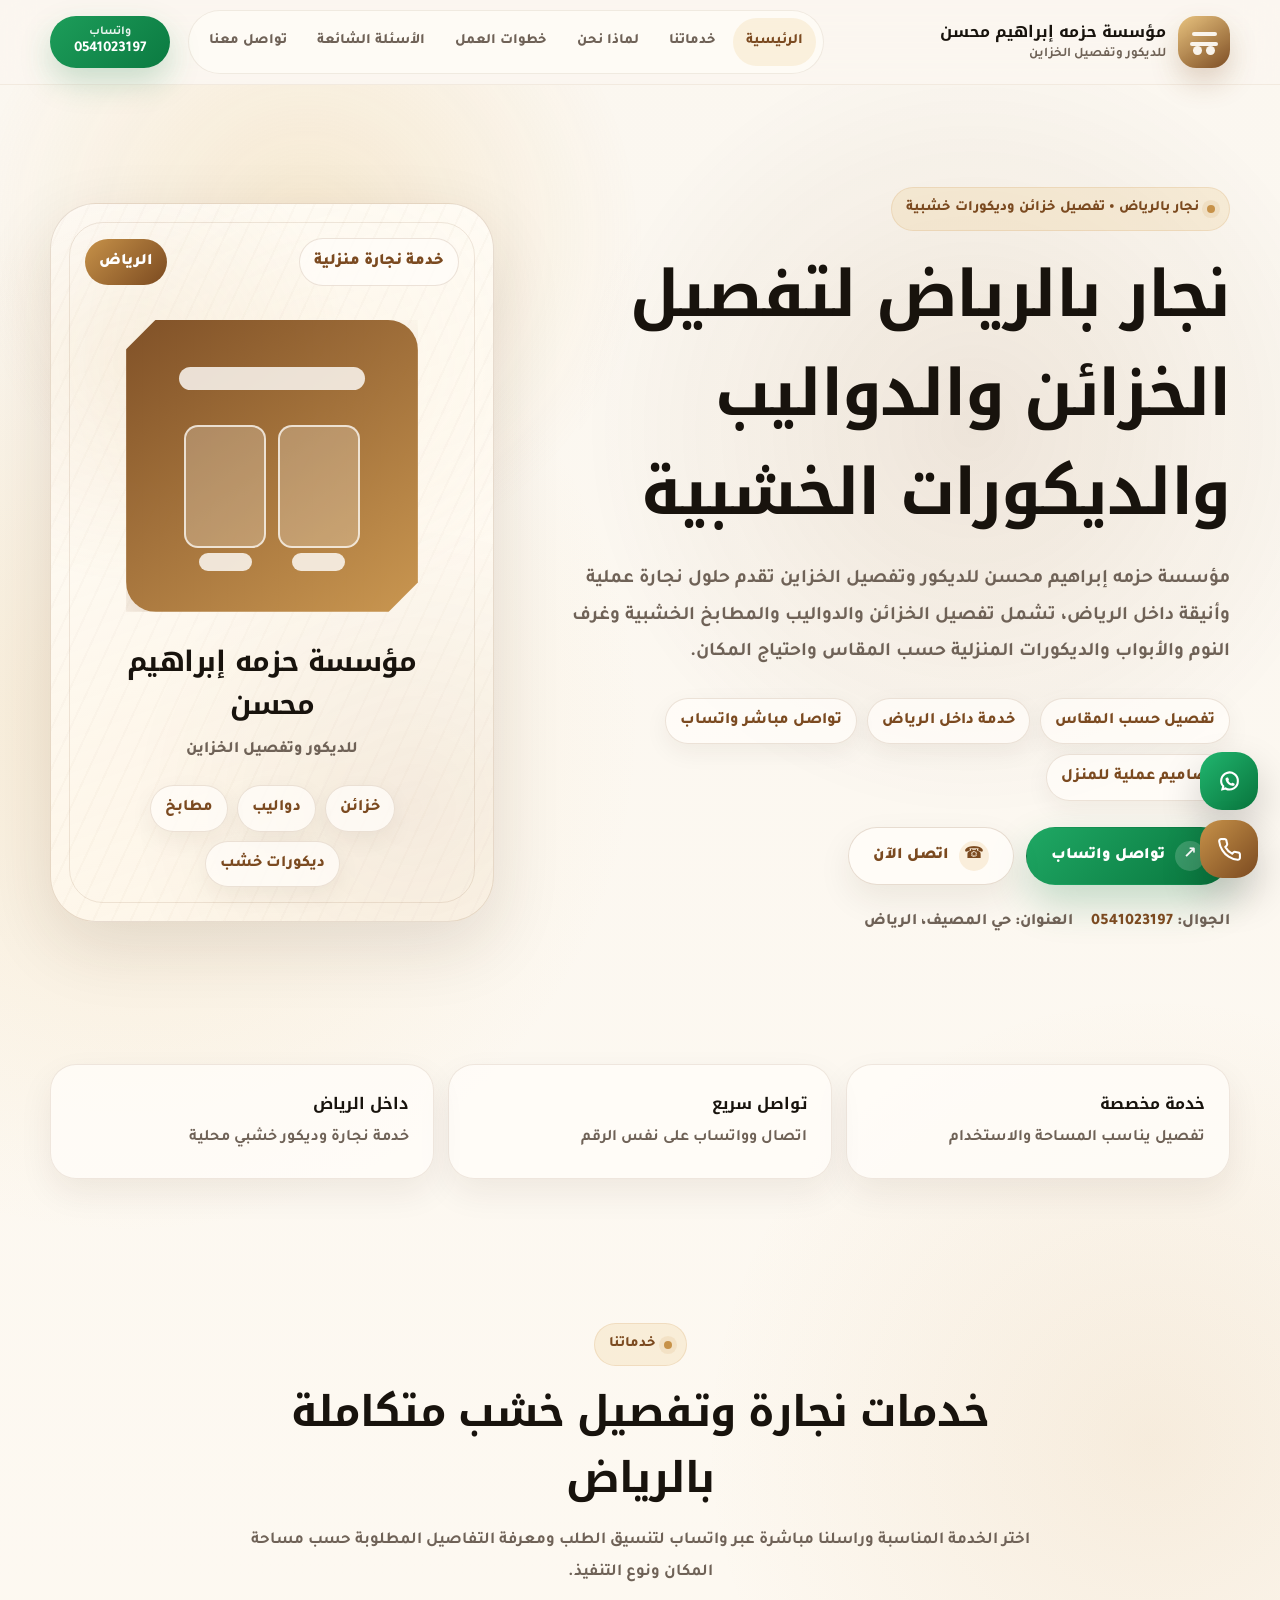
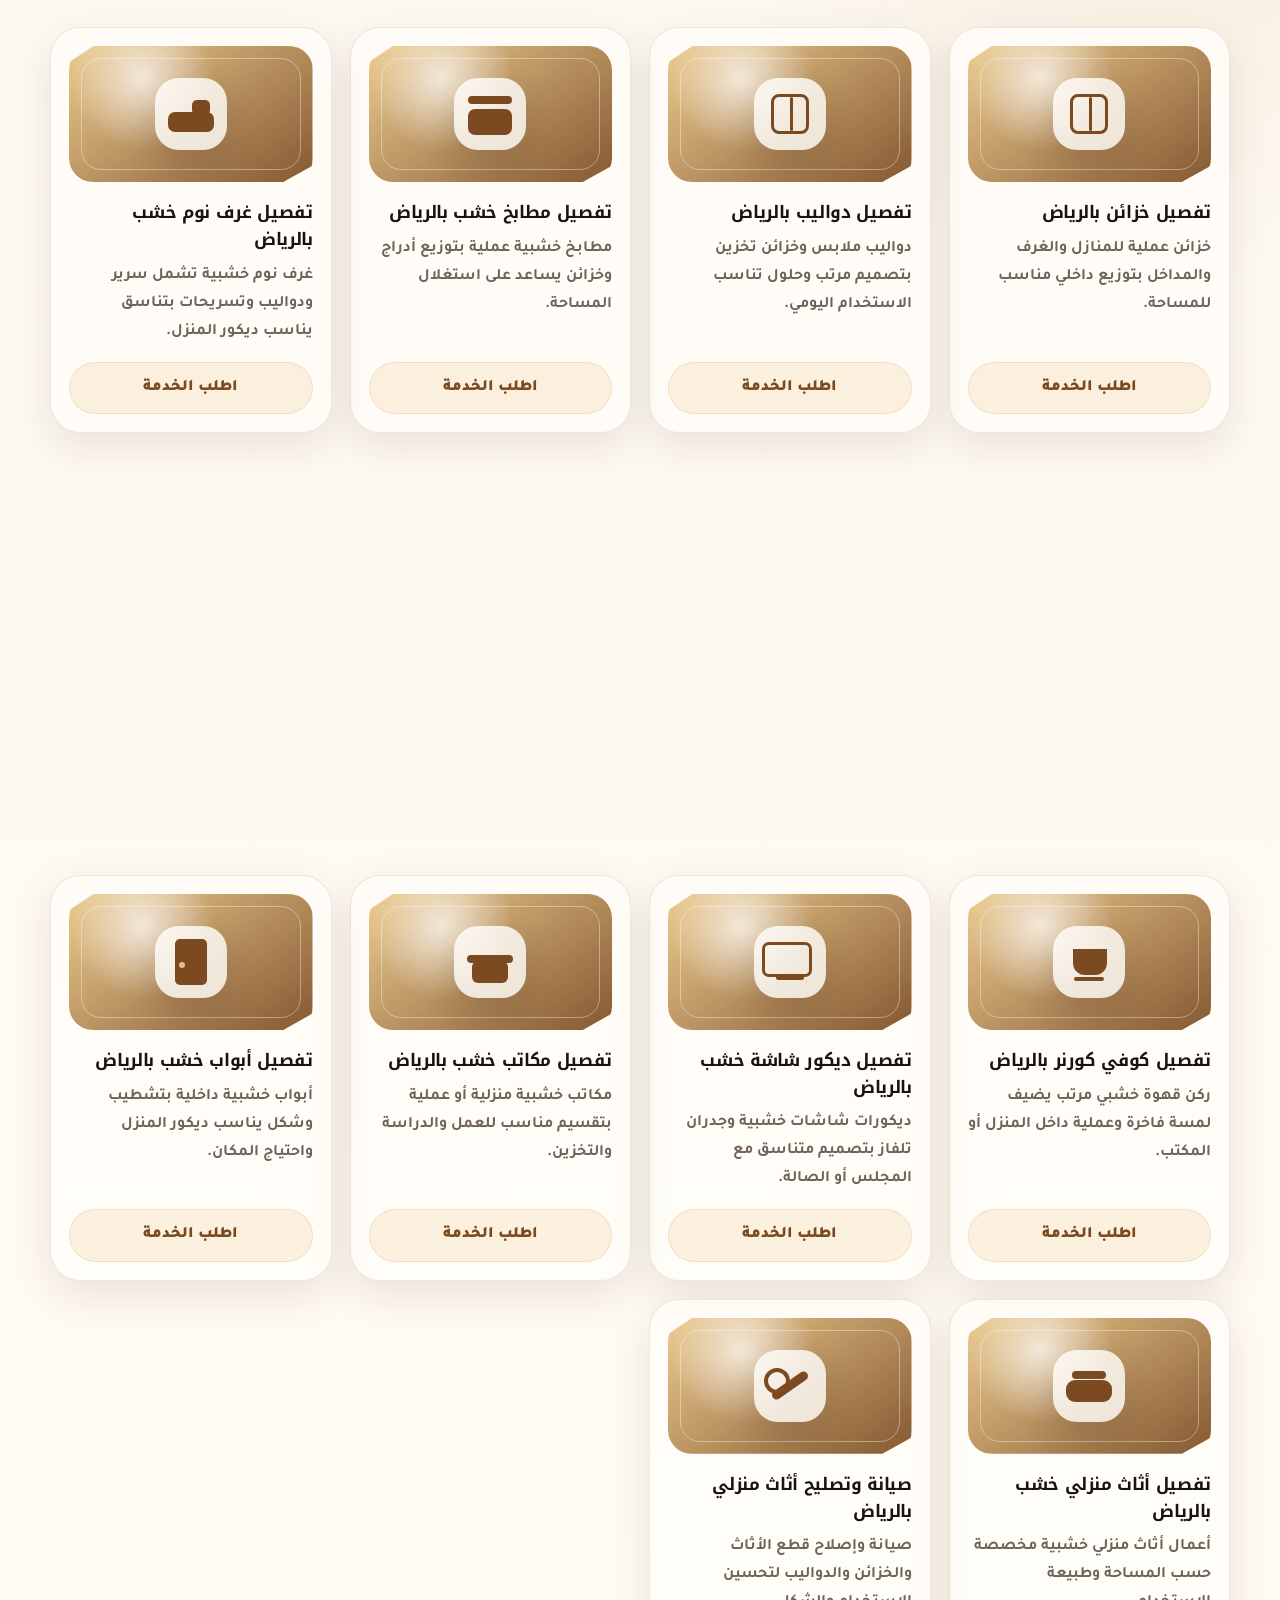
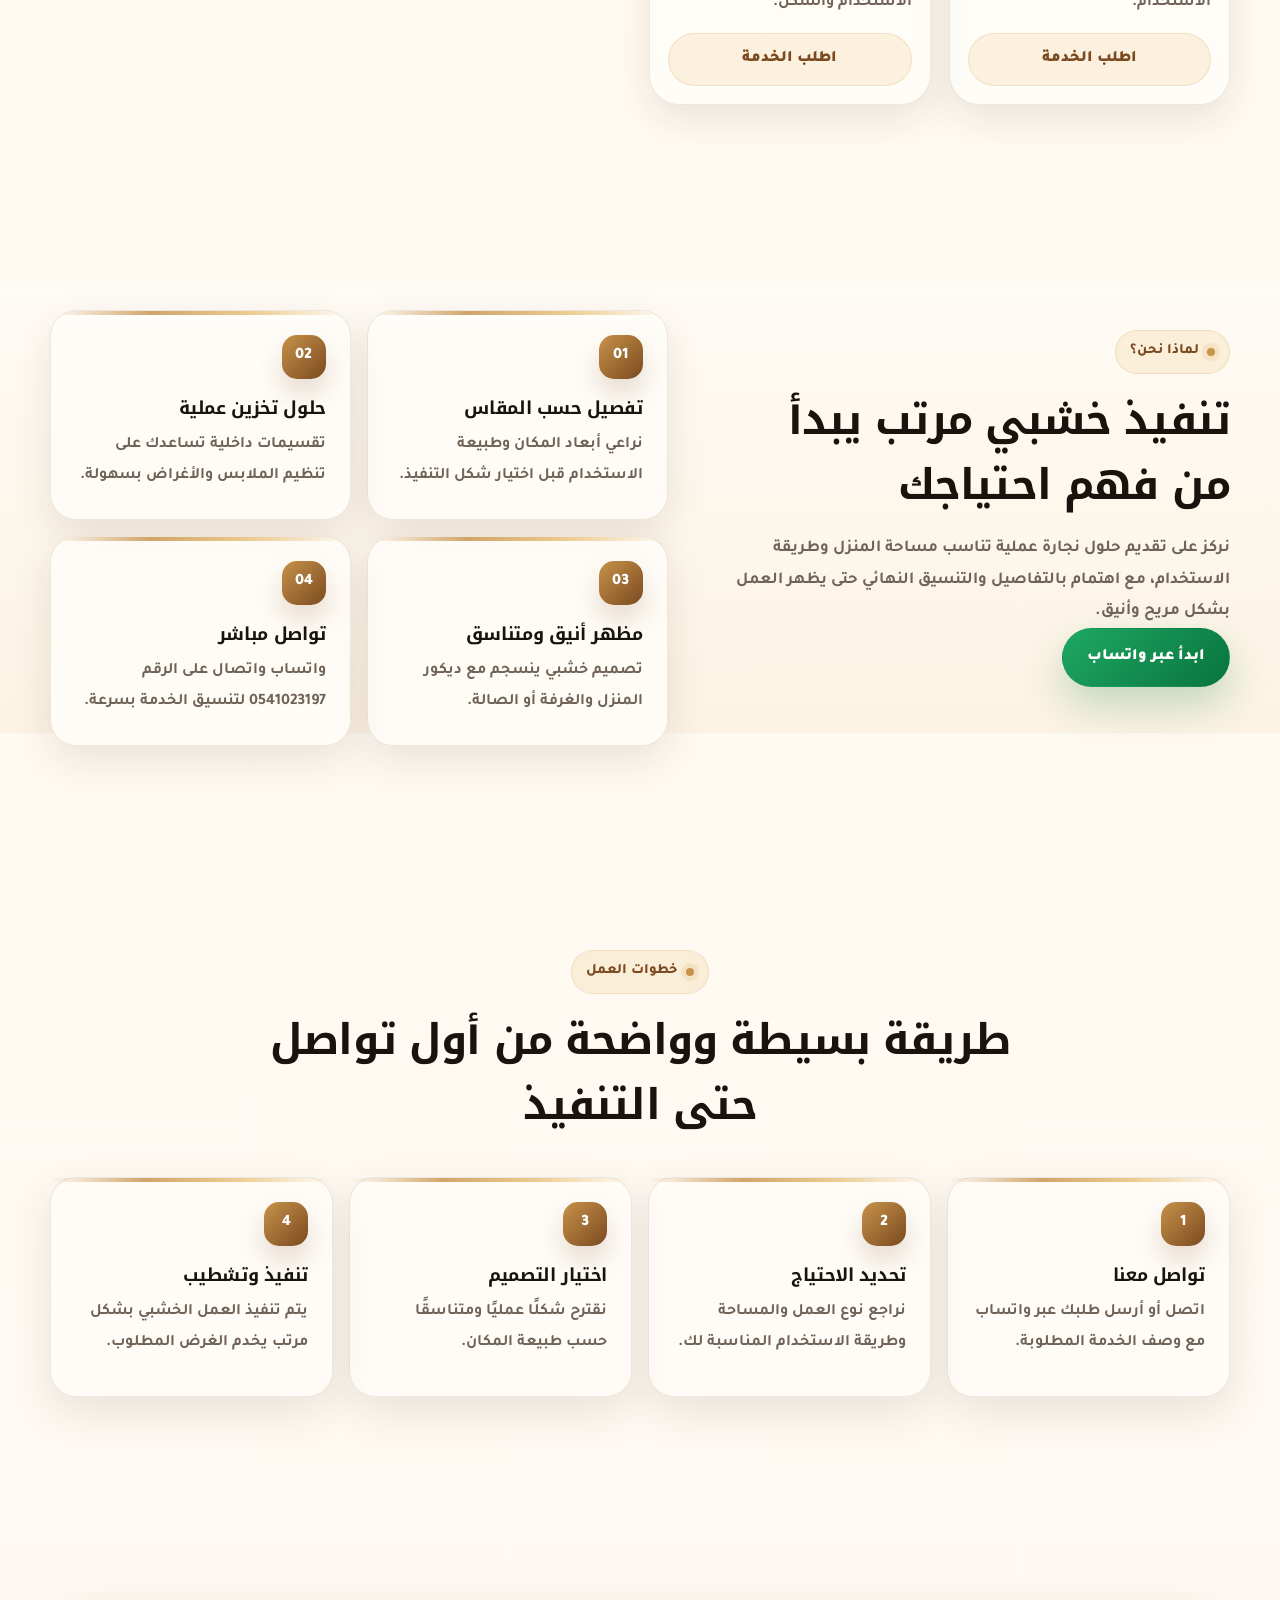
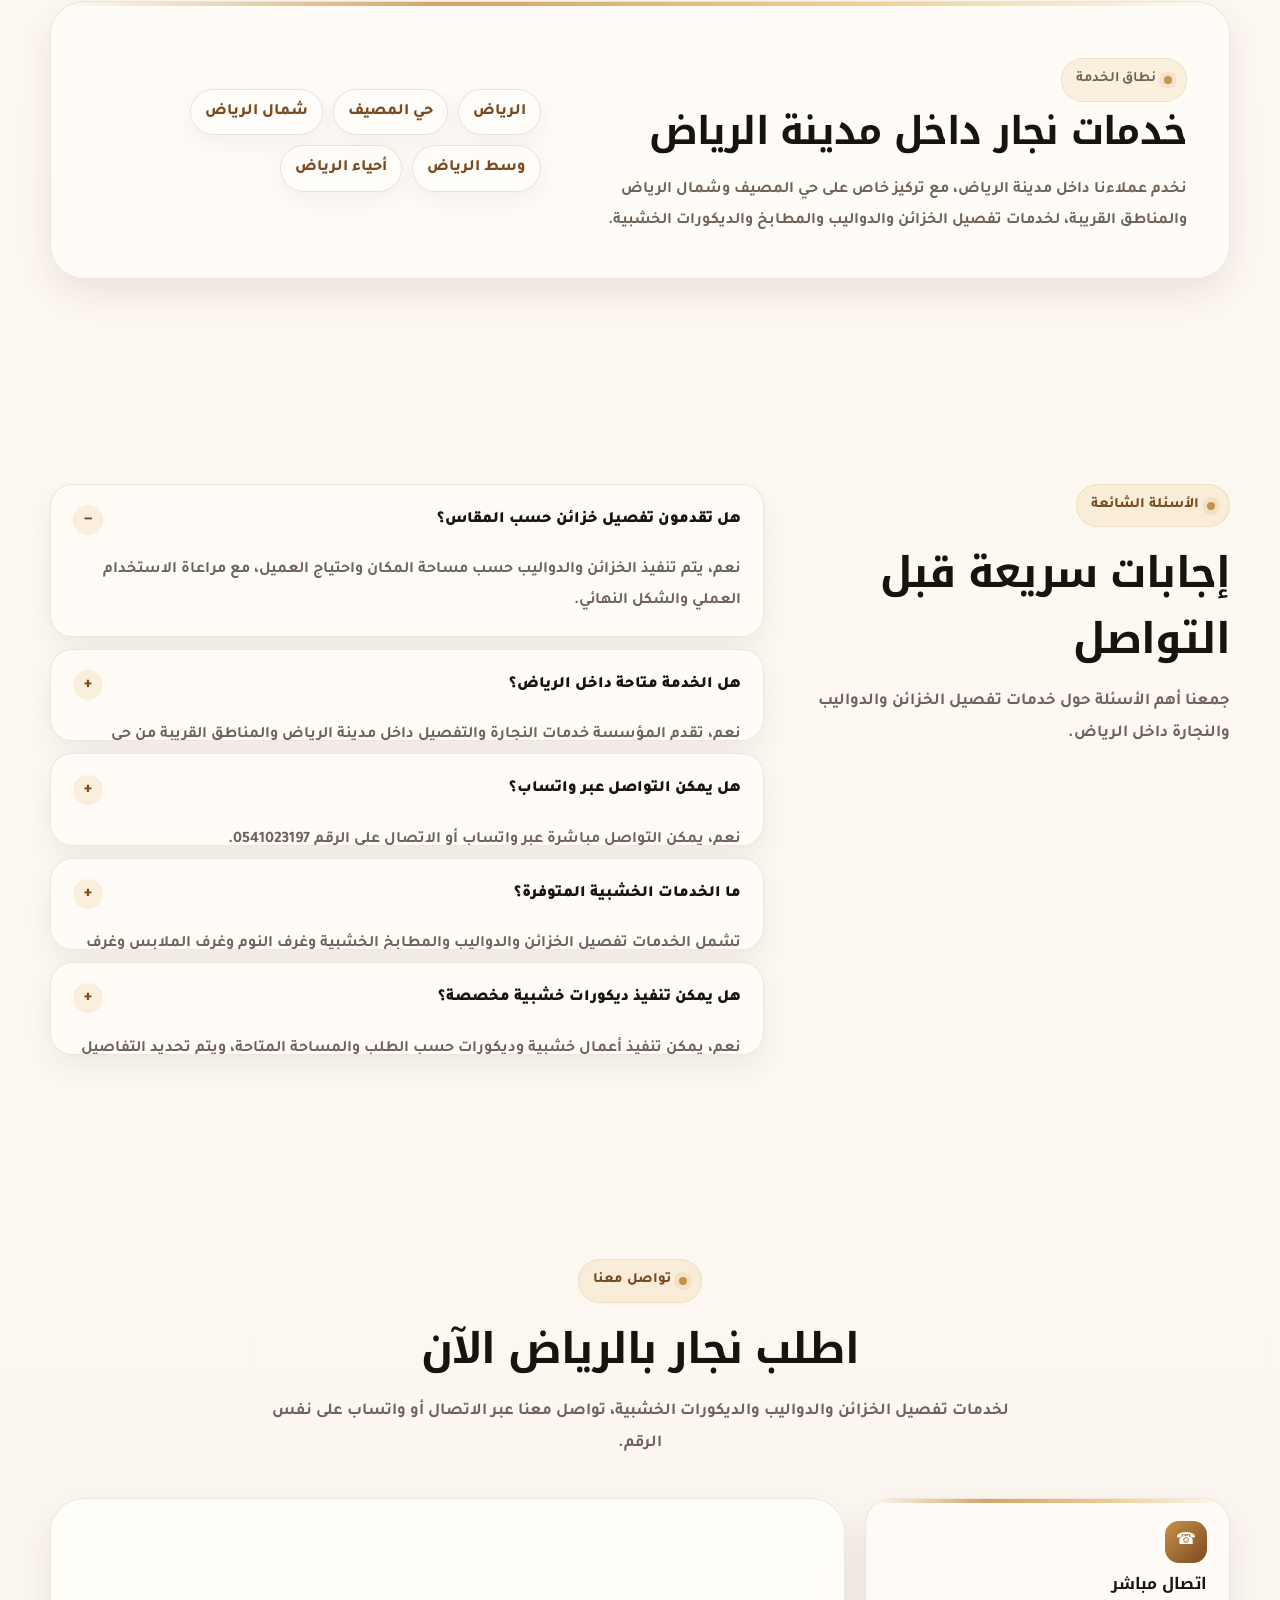
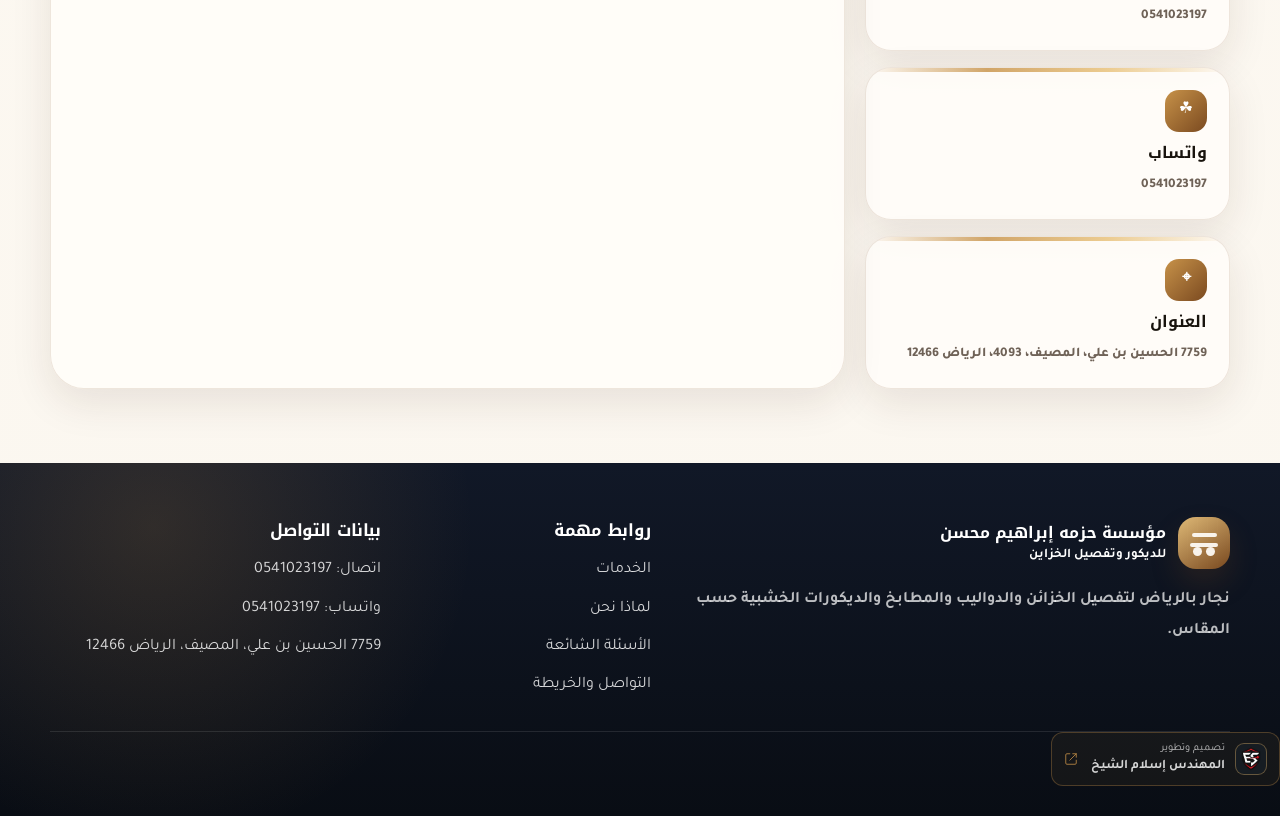
<file: index.html>
<!doctype html>
<html lang="ar" dir="rtl">
<head>
  <meta charset="utf-8" />
  <meta name="viewport" content="width=device-width, initial-scale=1, viewport-fit=cover" />
  <title>نجار بالرياض | مؤسسة حزمه إبراهيم محسن لتفصيل الخزائن والديكورات الخشبية</title>
  <meta name="description" content="مؤسسة حزمه إبراهيم محسن للديكور وتفصيل الخزاين تقدم خدمات نجار بالرياض لتفصيل خزائن، دواليب، مطابخ خشب، غرف نوم، أبواب وديكورات خشبية. تواصل واتساب 0541023197." />
  <meta name="robots" content="index, follow, max-image-preview:large" />
  <meta name="theme-color" content="#c79249" />
  <link rel="canonical" href="https://eslamelshikh-dev.github.io/hazmah-wood-decor/" />
  <link rel="preconnect" href="https://fonts.googleapis.com" />
  <link rel="preconnect" href="https://fonts.gstatic.com" crossorigin />
  <link href="https://fonts.googleapis.com/css2?family=Noto+Kufi+Arabic:wght@500;600;700;800&family=Tajawal:wght@400;500;700;800&display=swap" rel="stylesheet" />
  <link rel="stylesheet" href="assets/css/style.css" />
  <link rel="icon" href="data:image/svg+xml,%3Csvg xmlns='http://www.w3.org/2000/svg' viewBox='0 0 96 96'%3E%3Crect width='96' height='96' rx='24' fill='%2318130d'/%3E%3Cpath d='M24 30h48v42H24z' fill='%23c79249'/%3E%3Cpath d='M31 38h34v7H31zm0 14h34v7H31z' fill='%23fbf7f0'/%3E%3Ccircle cx='41' cy='66' r='3' fill='%23fbf7f0'/%3E%3Ccircle cx='55' cy='66' r='3' fill='%23fbf7f0'/%3E%3C/svg%3E" />

  <meta property="og:type" content="website" />
  <meta property="og:locale" content="ar_SA" />
  <meta property="og:title" content="نجار بالرياض | مؤسسة حزمه إبراهيم محسن" />
  <meta property="og:description" content="تفصيل خزائن ودواليب ومطابخ خشب وديكورات خشبية داخل الرياض. تواصل واتساب أو اتصال على 0541023197." />
  <meta property="og:url" content="https://eslamelshikh-dev.github.io/hazmah-wood-decor/" />
  <meta name="twitter:card" content="summary" />
  <meta name="twitter:title" content="نجار بالرياض | مؤسسة حزمه إبراهيم محسن" />
  <meta name="twitter:description" content="خدمات تفصيل خزائن ودواليب وديكورات خشبية بالرياض. اتصل الآن 0541023197." />

  <script type="application/ld+json">{"@context":"https://schema.org","@graph":[{"@type":"WebSite","@id":"https://eslamelshikh-dev.github.io/hazmah-wood-decor/#website","url":"https://eslamelshikh-dev.github.io/hazmah-wood-decor/","name":"مؤسسة حزمه إبراهيم محسن للديكور وتفصيل الخزاين","inLanguage":"ar-SA","creator":{"@id":"https://www.eslam-elshikh.com/#person"},"creditText":"تصميم وبرمجة وتطوير الموقع: المهندس إسلام الشيخ — https://www.eslam-elshikh.com/"},{"@type":["LocalBusiness","HomeAndConstructionBusiness"],"@id":"https://eslamelshikh-dev.github.io/hazmah-wood-decor/#business","name":"مؤسسة حزمه إبراهيم محسن للديكور وتفصيل الخزاين","description":"نجار بالرياض متخصص في تفصيل الخزائن والدواليب والمطابخ الخشبية والديكورات المنزلية.","url":"https://eslamelshikh-dev.github.io/hazmah-wood-decor/","telephone":"+966541023197","priceRange":"حسب الخدمة","address":{"@type":"PostalAddress","streetAddress":"7759 الحسين بن علي، المصيف، 4093","addressLocality":"الرياض","postalCode":"12466","addressCountry":"SA"},"geo":{"@type":"GeoCoordinates","latitude":24.7692056,"longitude":46.6891101},"areaServed":[{"@type":"City","name":"الرياض"},{"@type":"Place","name":"حي المصيف"},{"@type":"Place","name":"شمال الرياض"}],"contactPoint":{"@type":"ContactPoint","telephone":"+966541023197","contactType":"customer service","areaServed":"SA","availableLanguage":["Arabic"]}},{"@type":"WebPage","@id":"https://eslamelshikh-dev.github.io/hazmah-wood-decor/#webpage","url":"https://eslamelshikh-dev.github.io/hazmah-wood-decor/","name":"نجار بالرياض لتفصيل الخزائن والدواليب والديكورات الخشبية","isPartOf":{"@id":"https://eslamelshikh-dev.github.io/hazmah-wood-decor/#website"},"about":{"@id":"https://eslamelshikh-dev.github.io/hazmah-wood-decor/#business"},"inLanguage":"ar-SA"},{"@type":"FAQPage","@id":"https://eslamelshikh-dev.github.io/hazmah-wood-decor/#faq","mainEntity":[{"@type":"Question","name":"هل تقدمون تفصيل خزائن حسب المقاس؟","acceptedAnswer":{"@type":"Answer","text":"نعم، يتم تنفيذ الخزائن والدواليب حسب مساحة المكان واحتياج العميل داخل الرياض."}},{"@type":"Question","name":"هل الخدمة متاحة داخل الرياض؟","acceptedAnswer":{"@type":"Answer","text":"نعم، تقدم المؤسسة خدمات النجارة والتفصيل داخل مدينة الرياض والمناطق القريبة من حي المصيف."}},{"@type":"Question","name":"كيف يمكن التواصل معكم؟","acceptedAnswer":{"@type":"Answer","text":"يمكن التواصل مباشرة عبر الاتصال أو واتساب على الرقم 0541023197."}},{"@type":"Question","name":"ما الخدمات الخشبية المتوفرة؟","acceptedAnswer":{"@type":"Answer","text":"تشمل الخدمات تفصيل الخزائن والدواليب والمطابخ الخشبية وغرف النوم وغرف الملابس وغرف الأطفال وغرف العبايات والتسريحات والكوفي كورنر وديكور الشاشات والمكاتب والأبواب والأثاث المنزلي والصيانة."}}]}]}</script>
<meta name="creator" content="المهندس إسلام الشيخ"><style id="eslam-developer-credit-style">:root{--es-credit-accent:#c79249}
/* Unified developer signature: Eslam Elshikh. Keep client branding and rights intact. */
.eslam-credit.eslam-credit{display:inline-flex;align-items:center;justify-content:flex-start;gap:10px;position:relative;isolation:isolate;flex:0 1 auto;max-width:100%;min-height:52px;width:max-content;padding:8px 12px;border:1px solid color-mix(in srgb,var(--es-credit-accent) 36%,transparent);border-radius:14px;background:color-mix(in srgb,var(--es-credit-accent) 7%,transparent);color:inherit;font:inherit;line-height:1.6;text-align:start;text-decoration:none;box-shadow:inset 0 1px 0 #ffffff0c;transition:border-color .2s ease,background-color .2s ease,transform .2s ease;white-space:normal;vertical-align:middle;box-sizing:border-box}
.eslam-credit.eslam-credit::before,.eslam-credit.eslam-credit::after{content:none;display:none}
.eslam-credit.eslam-credit:hover{color:inherit;border-color:var(--es-credit-accent);background:color-mix(in srgb,var(--es-credit-accent) 13%,transparent);transform:translateY(-2px);text-decoration:none}
.eslam-credit.eslam-credit:focus-visible{outline:2px solid var(--es-credit-accent);outline-offset:4px}
.eslam-credit .eslam-credit__mark{display:grid;place-items:center;flex:0 0 34px;width:34px;height:36px;border:1px solid color-mix(in srgb,var(--es-credit-accent) 35%,transparent);border-radius:10px;background:color-mix(in srgb,var(--es-credit-accent) 22%,#11151b);overflow:hidden}
.eslam-credit .eslam-credit__mark img{display:block;position:static;width:30px;height:30px;max-width:none;object-fit:contain;border:0;border-radius:0;filter:grayscale(1);mix-blend-mode:screen;opacity:1;transform:none}
.eslam-credit .eslam-credit__copy{display:block;min-width:0;text-align:start}
.eslam-credit .eslam-credit__role{display:block;font-size:10px;font-weight:400;line-height:1.5;letter-spacing:0;opacity:.78}
.eslam-credit .eslam-credit__name{display:block;margin:2px 0 0;font-size:12px;font-weight:600;line-height:1.7;letter-spacing:0;color:inherit;overflow-wrap:anywhere}
.eslam-credit .eslam-credit__arrow{display:block;position:static;flex:0 0 14px;width:14px;height:14px;margin-inline-start:3px;fill:none;stroke:var(--es-credit-accent);stroke-width:1.5;stroke-linecap:round;stroke-linejoin:round}
.eslam-credit-slot{display:flex;align-items:center;justify-content:flex-end;flex-wrap:wrap;gap:12px;width:100%;max-width:1200px;margin:0 auto;padding:16px 20px;box-sizing:border-box}
@media(max-width:480px){.eslam-credit.eslam-credit{gap:8px;padding:8px 10px;min-height:50px}.eslam-credit .eslam-credit__name{font-size:11px}.eslam-credit .eslam-credit__role{font-size:9px}.eslam-credit-slot{justify-content:center;padding:16px}}
@media(prefers-reduced-motion:reduce){.eslam-credit.eslam-credit{transition:none}.eslam-credit.eslam-credit:hover{transform:none}}
/* Eslam responsive signature v2 — isolated sizing and typography. */
[data-eslam-signature=v1].eslam-credit.eslam-credit{all:unset;box-sizing:border-box;display:inline-flex;position:relative;isolation:isolate;inset:auto;align-items:center;justify-content:flex-start;flex:0 1 auto;gap:10px;inline-size:max-content;min-inline-size:0;max-inline-size:100%;min-block-size:50px;margin:0;padding:8px 12px;border:1px solid color-mix(in srgb,var(--es-credit-accent,#aa987c) 32%,transparent);border-radius:12px;background:color-mix(in srgb,var(--es-credit-accent,#aa987c) 6%,transparent);color:inherit;font-family:inherit;font-size:13px;font-style:normal;font-weight:400;line-height:1.5;text-align:start;text-decoration:none;text-transform:none;letter-spacing:normal;white-space:normal;vertical-align:middle;opacity:1;transform:none;box-shadow:none;cursor:pointer;transition:background-color .18s ease,border-color .18s ease}
[data-eslam-signature=v1].eslam-credit.eslam-credit::before,[data-eslam-signature=v1].eslam-credit.eslam-credit::after{content:none;display:none}
[data-eslam-signature=v1].eslam-credit.eslam-credit:hover{color:inherit;text-decoration:none;transform:none;background:color-mix(in srgb,var(--es-credit-accent,#aa987c) 11%,transparent);border-color:color-mix(in srgb,var(--es-credit-accent,#aa987c) 65%,transparent)}
[data-eslam-signature=v1].eslam-credit.eslam-credit:focus-visible{outline:2px solid currentColor;outline-offset:4px}
[data-eslam-signature=v1].eslam-credit .eslam-credit__mark{all:unset;box-sizing:border-box;display:grid;place-items:center;flex:0 0 32px;inline-size:32px;block-size:32px;margin:0;padding:0;border:1px solid color-mix(in srgb,var(--es-credit-accent,#aa987c) 38%,#ffffff18);border-radius:9px;background:#161c22;overflow:hidden;opacity:1;transform:none}
[data-eslam-signature=v1].eslam-credit .eslam-credit__mark>img{display:block;position:static;flex:none;inline-size:28px!important;block-size:28px!important;width:28px!important;height:28px!important;min-inline-size:0;max-inline-size:none;max-block-size:none;aspect-ratio:1;object-fit:contain;margin:0;padding:0;border:0;border-radius:0;background:transparent;filter:none;mix-blend-mode:normal;opacity:1;transform:none;box-shadow:none}
[data-eslam-signature=v1].eslam-credit .eslam-credit__monogram{display:block;position:static;inline-size:28px;block-size:28px;width:28px;height:28px;margin:0;padding:0;border:0;border-radius:0;background-size:contain;background-position:center;background-repeat:no-repeat;filter:none;mix-blend-mode:normal;opacity:1;transform:none}
[data-eslam-signature=v1].eslam-credit .eslam-credit__copy{all:unset;box-sizing:border-box;display:block;flex:1 1 auto;min-inline-size:0;max-inline-size:100%;color:inherit;font:inherit;text-align:start;white-space:normal;opacity:1}
[data-eslam-signature=v1].eslam-credit .eslam-credit__role{all:unset;display:block;color:inherit;font-family:inherit;font-size:10.5px;font-weight:400;line-height:1.45;letter-spacing:normal;white-space:normal;opacity:.9}
[data-eslam-signature=v1].eslam-credit .eslam-credit__name{all:unset;display:block;max-inline-size:100%;margin-block-start:1px;color:inherit;font-family:inherit;font-size:13px;font-weight:650;line-height:1.55;letter-spacing:normal;white-space:normal;overflow-wrap:normal;word-break:normal;opacity:1}
[data-eslam-signature=v1].eslam-credit .eslam-credit__arrow{all:unset;box-sizing:border-box;display:block;position:static;flex:0 0 14px;inline-size:14px!important;block-size:14px!important;width:14px!important;height:14px!important;margin:0;margin-inline-start:3px;padding:0;border:0;border-radius:0;background:none;color:var(--es-credit-accent,currentColor);fill:none;stroke:currentColor;stroke-width:1.5;stroke-linecap:round;stroke-linejoin:round;overflow:visible;opacity:.9;transform:none}
[data-eslam-signature=v1].eslam-credit .eslam-credit__arrow path{fill:none;stroke:currentColor;stroke-width:1.5;stroke-linecap:round;stroke-linejoin:round;transform:none}
.eslam-credit-slot{box-sizing:border-box;display:flex;align-items:center;justify-content:flex-end;flex-wrap:wrap;gap:12px;inline-size:100%;max-inline-size:1200px;margin-inline:auto;padding:16px 20px}
footer :is(.footer-bottom,.footerBottom,.footer-bottom__inner,.footer-bottom-inner,.footer__bottom):has([data-eslam-signature=v1]){align-items:center;flex-wrap:wrap;column-gap:20px;row-gap:14px;font-size:12px;line-height:1.8}
@media(max-width:1023px){.eslam-credit-slot{justify-content:center;padding:14px 16px}footer :is(.footer-bottom,.footerBottom,.footer-bottom__inner,.footer-bottom-inner,.footer__bottom):has([data-eslam-signature=v1]){flex-direction:column!important;align-items:center!important;justify-content:center;text-align:center;gap:14px}}
@media(max-width:1023px){footer :is(.footer-bottom,.footerBottom,.footer-bottom__inner,.footer-bottom-inner,.footer__bottom):has([data-eslam-signature=v1])>.footer-legal{flex:none;max-width:100%;justify-content:center;text-align:center}footer :is(.footer-bottom,.footerBottom,.footer-bottom__inner,.footer-bottom-inner,.footer__bottom):has([data-eslam-signature=v1])>[data-eslam-signature=v1]{order:-1}footer:has([data-eslam-signature=v1]){padding-block-end:max(136px,env(safe-area-inset-bottom))}}
@media(max-width:480px){[data-eslam-signature=v1].eslam-credit.eslam-credit{gap:8px;min-block-size:48px;padding:8px 10px;border-radius:11px}[data-eslam-signature=v1].eslam-credit .eslam-credit__name{font-size:12.5px}[data-eslam-signature=v1].eslam-credit .eslam-credit__mark{flex-basis:30px;inline-size:30px;block-size:30px}[data-eslam-signature=v1].eslam-credit .eslam-credit__mark>img,[data-eslam-signature=v1].eslam-credit .eslam-credit__monogram{inline-size:26px!important;block-size:26px!important;width:26px!important;height:26px!important}[data-eslam-signature=v1].eslam-credit .eslam-credit__arrow{flex-basis:12px;inline-size:12px!important;block-size:12px!important;width:12px!important;height:12px!important;margin-inline-start:2px}}
@media(prefers-reduced-motion:reduce){[data-eslam-signature=v1].eslam-credit.eslam-credit{transition:none}}
@media(max-width:1023px){footer :is(div,p):has(>[data-eslam-signature=v1]){display:flex!important;flex-direction:column!important;align-items:center!important;justify-content:center;gap:14px;text-align:center}footer :is(div,p):has(>[data-eslam-signature=v1])>[data-eslam-signature=v1]{order:-1;align-self:center}}
/* End Eslam responsive signature v2. */
</style><script id="eslam-developer-credit-schema" type="application/ld+json">{"@context":"https://schema.org","@graph":[{"@type":"Person","@id":"https://www.eslam-elshikh.com/#person","name":"إسلام الشيخ","alternateName":["المهندس إسلام الشيخ","Eslam Elshikh"],"url":"https://www.eslam-elshikh.com/","sameAs":["https://github.com/EslamElshikh-dev"]},{"@type":"WebSite","@id":"https://eslamelshikh-dev.github.io/hazmah-wood-decor/#website","url":"https://eslamelshikh-dev.github.io/hazmah-wood-decor/","name":"مؤسسة حزمه إبراهيم محسن للديكور وتفصيل الخزاين","creator":{"@id":"https://www.eslam-elshikh.com/#person"},"creditText":"تصميم وبرمجة وتطوير الموقع: المهندس إسلام الشيخ — https://www.eslam-elshikh.com/"}]}</script></head>
<body>
  <a class="skip-link" href="#main">تخطي إلى المحتوى</a>

  <header class="site-header" data-header>
    <div class="container header-inner">
      <a class="brand" href="#home" aria-label="مؤسسة حزمه إبراهيم محسن - الرئيسية">
        <span class="brand-mark" aria-hidden="true"><span></span></span>
        <span class="brand-text">
          <strong>مؤسسة حزمه إبراهيم محسن</strong>
          <small>للديكور وتفصيل الخزاين</small>
        </span>
      </a>

      <nav class="main-nav" id="primary-navigation" aria-label="القائمة الرئيسية">
        <a href="#home">الرئيسية</a>
        <a href="#services">خدماتنا</a>
        <a href="#why-us">لماذا نحن</a>
        <a href="#process">خطوات العمل</a>
        <a href="#faq">الأسئلة الشائعة</a>
        <a href="#contact">تواصل معنا</a>
      </nav>

      <a class="header-cta" href="https://wa.me/966541023197" target="_blank" rel="noopener" aria-label="تواصل واتساب مع مؤسسة حزمه إبراهيم محسن">
        <span aria-hidden="true">واتساب</span>
        <strong>0541023197</strong>
      </a>

      <button class="menu-toggle" type="button" aria-label="فتح القائمة" aria-controls="primary-navigation" aria-expanded="false" data-menu-toggle>
        <span></span><span></span><span></span>
      </button>
    </div>
  </header>

  <main id="main">
    <section class="hero section" id="home" aria-labelledby="hero-title">
      <div class="hero-bg" aria-hidden="true"></div>
      <div class="container hero-grid">
        <div class="hero-content reveal">
          <p class="eyebrow">نجار بالرياض • تفصيل خزائن وديكورات خشبية</p>
          <h1 id="hero-title">نجار بالرياض لتفصيل الخزائن والدواليب والديكورات الخشبية</h1>
          <p class="hero-lead">
            مؤسسة حزمه إبراهيم محسن للديكور وتفصيل الخزاين تقدم حلول نجارة عملية وأنيقة داخل الرياض، تشمل تفصيل الخزائن والدواليب والمطابخ الخشبية وغرف النوم والأبواب والديكورات المنزلية حسب المقاس واحتياج المكان.
          </p>

          <div class="trust-pills" aria-label="مميزات سريعة">
            <span>تفصيل حسب المقاس</span>
            <span>خدمة داخل الرياض</span>
            <span>تواصل مباشر واتساب</span>
            <span>تصاميم عملية للمنزل</span>
          </div>

          <div class="hero-actions">
            <a class="btn btn-primary" href="https://wa.me/966541023197" target="_blank" rel="noopener">
              <span class="btn-icon" aria-hidden="true">↗</span>
              تواصل واتساب
            </a>
            <a class="btn btn-secondary" href="tel:0541023197">
              <span class="btn-icon" aria-hidden="true">☎</span>
              اتصل الآن
            </a>
          </div>

          <div class="quick-contact" aria-label="بيانات التواصل المختصرة">
            <span>الجوال: <a href="tel:0541023197">0541023197</a></span>
            <span>العنوان: حي المصيف، الرياض</span>
          </div>
        </div>

        <aside class="hero-card reveal" aria-label="بطاقة تعريف المؤسسة">
          <div class="wood-pattern" aria-hidden="true"></div>
          <div class="hero-card-top">
            <span class="card-kicker">خدمة نجارة منزلية</span>
            <span class="card-badge">الرياض</span>
          </div>
          <div class="cabinet-illustration" aria-hidden="true">
            <span class="cabinet-top"></span>
            <span class="cabinet-door cabinet-door-right"></span>
            <span class="cabinet-door cabinet-door-left"></span>
            <span class="cabinet-line cabinet-line-1"></span>
            <span class="cabinet-line cabinet-line-2"></span>
          </div>
          <h2>مؤسسة حزمه إبراهيم محسن</h2>
          <p>للديكور وتفصيل الخزاين</p>
          <div class="hero-card-services">
            <span>خزائن</span>
            <span>دواليب</span>
            <span>مطابخ</span>
            <span>ديكورات خشب</span>
          </div>
        </aside>
      </div>
    </section>

    <section class="section intro-strip" aria-label="ملخص الخدمة">
      <div class="container strip-grid reveal">
        <div>
          <strong>خدمة مخصصة</strong>
          <span>تفصيل يناسب المساحة والاستخدام</span>
        </div>
        <div>
          <strong>تواصل سريع</strong>
          <span>اتصال وواتساب على نفس الرقم</span>
        </div>
        <div>
          <strong>داخل الرياض</strong>
          <span>خدمة نجارة وديكور خشبي محلية</span>
        </div>
      </div>
    </section>

    <section class="section services" id="services" aria-labelledby="services-title">
      <div class="container">
        <div class="section-heading reveal">
          <p class="eyebrow">خدماتنا</p>
          <h2 id="services-title">خدمات نجارة وتفصيل خشب متكاملة بالرياض</h2>
          <p>
            اختر الخدمة المناسبة وراسلنا مباشرة عبر واتساب لتنسيق الطلب ومعرفة التفاصيل المطلوبة حسب مساحة المكان ونوع التنفيذ.
          </p>
        </div>

        <div class="services-grid">
          <article class="service-card reveal">
            <div class="service-visual"><span class="service-icon cabinet"></span></div>
            <h3>تفصيل خزائن بالرياض</h3>
            <p>خزائن عملية للمنازل والغرف والمداخل بتوزيع داخلي مناسب للمساحة.</p>
            <a href="https://wa.me/966541023197" target="_blank" rel="noopener">اطلب الخدمة</a>
          </article>
          <article class="service-card reveal">
            <div class="service-visual"><span class="service-icon wardrobe"></span></div>
            <h3>تفصيل دواليب بالرياض</h3>
            <p>دواليب ملابس وخزائن تخزين بتصميم مرتب وحلول تناسب الاستخدام اليومي.</p>
            <a href="https://wa.me/966541023197" target="_blank" rel="noopener">اطلب الخدمة</a>
          </article>
          <article class="service-card reveal">
            <div class="service-visual"><span class="service-icon kitchen"></span></div>
            <h3>تفصيل مطابخ خشب بالرياض</h3>
            <p>مطابخ خشبية عملية بتوزيع أدراج وخزائن يساعد على استغلال المساحة.</p>
            <a href="https://wa.me/966541023197" target="_blank" rel="noopener">اطلب الخدمة</a>
          </article>
          <article class="service-card reveal">
            <div class="service-visual"><span class="service-icon bedroom"></span></div>
            <h3>تفصيل غرف نوم خشب بالرياض</h3>
            <p>غرف نوم خشبية تشمل سرير ودواليب وتسريحات بتناسق يناسب ديكور المنزل.</p>
            <a href="https://wa.me/966541023197" target="_blank" rel="noopener">اطلب الخدمة</a>
          </article>
          <article class="service-card reveal">
            <div class="service-visual"><span class="service-icon closet"></span></div>
            <h3>تفصيل غرف ملابس بالرياض</h3>
            <p>تصميم غرف ملابس منظمة بأرفف وتعليقات وأدراج لتخزين أفضل.</p>
            <a href="https://wa.me/966541023197" target="_blank" rel="noopener">اطلب الخدمة</a>
          </article>
          <article class="service-card reveal">
            <div class="service-visual"><span class="service-icon kids"></span></div>
            <h3>تفصيل غرف أطفال خشبية بالرياض</h3>
            <p>حلول خشبية لغرف الأطفال تجمع بين التخزين والسلامة والشكل الجميل.</p>
            <a href="https://wa.me/966541023197" target="_blank" rel="noopener">اطلب الخدمة</a>
          </article>
          <article class="service-card reveal">
            <div class="service-visual"><span class="service-icon abaya"></span></div>
            <h3>تفصيل غرف عبايات بالرياض</h3>
            <p>خزائن وغرف عبايات مرتبة بتقسيم عملي للتعليق والحفظ والاستخدام اليومي.</p>
            <a href="https://wa.me/966541023197" target="_blank" rel="noopener">اطلب الخدمة</a>
          </article>
          <article class="service-card reveal">
            <div class="service-visual"><span class="service-icon vanity"></span></div>
            <h3>تفصيل تسريحة خشب بالرياض</h3>
            <p>تسريحات خشبية أنيقة بتصميم يناسب الغرفة والمساحة المطلوبة.</p>
            <a href="https://wa.me/966541023197" target="_blank" rel="noopener">اطلب الخدمة</a>
          </article>
          <article class="service-card reveal">
            <div class="service-visual"><span class="service-icon coffee"></span></div>
            <h3>تفصيل كوفي كورنر بالرياض</h3>
            <p>ركن قهوة خشبي مرتب يضيف لمسة فاخرة وعملية داخل المنزل أو المكتب.</p>
            <a href="https://wa.me/966541023197" target="_blank" rel="noopener">اطلب الخدمة</a>
          </article>
          <article class="service-card reveal">
            <div class="service-visual"><span class="service-icon tv"></span></div>
            <h3>تفصيل ديكور شاشة خشب بالرياض</h3>
            <p>ديكورات شاشات خشبية وجدران تلفاز بتصميم متناسق مع المجلس أو الصالة.</p>
            <a href="https://wa.me/966541023197" target="_blank" rel="noopener">اطلب الخدمة</a>
          </article>
          <article class="service-card reveal">
            <div class="service-visual"><span class="service-icon office"></span></div>
            <h3>تفصيل مكاتب خشب بالرياض</h3>
            <p>مكاتب خشبية منزلية أو عملية بتقسيم مناسب للعمل والدراسة والتخزين.</p>
            <a href="https://wa.me/966541023197" target="_blank" rel="noopener">اطلب الخدمة</a>
          </article>
          <article class="service-card reveal">
            <div class="service-visual"><span class="service-icon door"></span></div>
            <h3>تفصيل أبواب خشب بالرياض</h3>
            <p>أبواب خشبية داخلية بتشطيب وشكل يناسب ديكور المنزل واحتياج المكان.</p>
            <a href="https://wa.me/966541023197" target="_blank" rel="noopener">اطلب الخدمة</a>
          </article>
          <article class="service-card reveal">
            <div class="service-visual"><span class="service-icon furniture"></span></div>
            <h3>تفصيل أثاث منزلي خشب بالرياض</h3>
            <p>أعمال أثاث منزلي خشبية مخصصة حسب المساحة وطبيعة الاستخدام.</p>
            <a href="https://wa.me/966541023197" target="_blank" rel="noopener">اطلب الخدمة</a>
          </article>
          <article class="service-card reveal">
            <div class="service-visual"><span class="service-icon repair"></span></div>
            <h3>صيانة وتصليح أثاث منزلي بالرياض</h3>
            <p>صيانة وإصلاح قطع الأثاث والخزائن والدواليب لتحسين الاستخدام والشكل.</p>
            <a href="https://wa.me/966541023197" target="_blank" rel="noopener">اطلب الخدمة</a>
          </article>
        </div>
      </div>
    </section>

    <section class="section why-us" id="why-us" aria-labelledby="why-title">
      <div class="container two-col">
        <div class="section-heading align-start reveal">
          <p class="eyebrow">لماذا نحن؟</p>
          <h2 id="why-title">تنفيذ خشبي مرتب يبدأ من فهم احتياجك</h2>
          <p>
            نركز على تقديم حلول نجارة عملية تناسب مساحة المنزل وطريقة الاستخدام، مع اهتمام بالتفاصيل والتنسيق النهائي حتى يظهر العمل بشكل مريح وأنيق.
          </p>
          <a class="btn btn-primary" href="https://wa.me/966541023197" target="_blank" rel="noopener">ابدأ عبر واتساب</a>
        </div>

        <div class="features-grid">
          <div class="feature-card reveal"><span>01</span><h3>تفصيل حسب المقاس</h3><p>نراعي أبعاد المكان وطبيعة الاستخدام قبل اختيار شكل التنفيذ.</p></div>
          <div class="feature-card reveal"><span>02</span><h3>حلول تخزين عملية</h3><p>تقسيمات داخلية تساعدك على تنظيم الملابس والأغراض بسهولة.</p></div>
          <div class="feature-card reveal"><span>03</span><h3>مظهر أنيق ومتناسق</h3><p>تصميم خشبي ينسجم مع ديكور المنزل والغرفة أو الصالة.</p></div>
          <div class="feature-card reveal"><span>04</span><h3>تواصل مباشر</h3><p>واتساب واتصال على الرقم 0541023197 لتنسيق الخدمة بسرعة.</p></div>
        </div>
      </div>
    </section>

    <section class="section process" id="process" aria-labelledby="process-title">
      <div class="container">
        <div class="section-heading reveal">
          <p class="eyebrow">خطوات العمل</p>
          <h2 id="process-title">طريقة بسيطة وواضحة من أول تواصل حتى التنفيذ</h2>
        </div>
        <div class="process-grid">
          <div class="process-step reveal"><span>1</span><h3>تواصل معنا</h3><p>اتصل أو أرسل طلبك عبر واتساب مع وصف الخدمة المطلوبة.</p></div>
          <div class="process-step reveal"><span>2</span><h3>تحديد الاحتياج</h3><p>نراجع نوع العمل والمساحة وطريقة الاستخدام المناسبة لك.</p></div>
          <div class="process-step reveal"><span>3</span><h3>اختيار التصميم</h3><p>نقترح شكلًا عمليًا ومتناسقًا حسب طبيعة المكان.</p></div>
          <div class="process-step reveal"><span>4</span><h3>تنفيذ وتشطيب</h3><p>يتم تنفيذ العمل الخشبي بشكل مرتب يخدم الغرض المطلوب.</p></div>
        </div>
      </div>
    </section>

    <section class="section areas" aria-labelledby="areas-title">
      <div class="container area-card reveal">
        <div>
          <p class="eyebrow">نطاق الخدمة</p>
          <h2 id="areas-title">خدمات نجار داخل مدينة الرياض</h2>
          <p>
            نخدم عملاءنا داخل مدينة الرياض، مع تركيز خاص على حي المصيف وشمال الرياض والمناطق القريبة، لخدمات تفصيل الخزائن والدواليب والمطابخ والديكورات الخشبية.
          </p>
        </div>
        <div class="area-tags" aria-label="مناطق الخدمة">
          <span>الرياض</span>
          <span>حي المصيف</span>
          <span>شمال الرياض</span>
          <span>وسط الرياض</span>
          <span>أحياء الرياض</span>
        </div>
      </div>
    </section>

    <section class="section faq" id="faq" aria-labelledby="faq-title">
      <div class="container faq-grid">
        <div class="section-heading align-start reveal">
          <p class="eyebrow">الأسئلة الشائعة</p>
          <h2 id="faq-title">إجابات سريعة قبل التواصل</h2>
          <p>جمعنا أهم الأسئلة حول خدمات تفصيل الخزائن والدواليب والنجارة داخل الرياض.</p>
        </div>

        <div class="accordion reveal" data-accordion>
          <div class="accordion-item is-open">
            <button type="button" aria-expanded="true">هل تقدمون تفصيل خزائن حسب المقاس؟</button>
            <div class="accordion-panel"><p>نعم، يتم تنفيذ الخزائن والدواليب حسب مساحة المكان واحتياج العميل، مع مراعاة الاستخدام العملي والشكل النهائي.</p></div>
          </div>
          <div class="accordion-item">
            <button type="button" aria-expanded="false">هل الخدمة متاحة داخل الرياض؟</button>
            <div class="accordion-panel"><p>نعم، تقدم المؤسسة خدمات النجارة والتفصيل داخل مدينة الرياض والمناطق القريبة من حي المصيف.</p></div>
          </div>
          <div class="accordion-item">
            <button type="button" aria-expanded="false">هل يمكن التواصل عبر واتساب؟</button>
            <div class="accordion-panel"><p>نعم، يمكن التواصل مباشرة عبر واتساب أو الاتصال على الرقم 0541023197.</p></div>
          </div>
          <div class="accordion-item">
            <button type="button" aria-expanded="false">ما الخدمات الخشبية المتوفرة؟</button>
            <div class="accordion-panel"><p>تشمل الخدمات تفصيل الخزائن والدواليب والمطابخ الخشبية وغرف النوم وغرف الملابس وغرف الأطفال وغرف العبايات والتسريحات والكوفي كورنر وديكور الشاشات والمكاتب والأبواب والأثاث المنزلي والصيانة.</p></div>
          </div>
          <div class="accordion-item">
            <button type="button" aria-expanded="false">هل يمكن تنفيذ ديكورات خشبية مخصصة؟</button>
            <div class="accordion-panel"><p>نعم، يمكن تنفيذ أعمال خشبية وديكورات حسب الطلب والمساحة المتاحة، ويتم تحديد التفاصيل بعد التواصل ومعرفة الاحتياج.</p></div>
          </div>
        </div>
      </div>
    </section>

    <section class="section contact" id="contact" aria-labelledby="contact-title">
      <div class="container">
        <div class="section-heading reveal">
          <p class="eyebrow">تواصل معنا</p>
          <h2 id="contact-title">اطلب نجار بالرياض الآن</h2>
          <p>لخدمات تفصيل الخزائن والدواليب والديكورات الخشبية، تواصل معنا عبر الاتصال أو واتساب على نفس الرقم.</p>
        </div>

        <div class="contact-grid">
          <div class="contact-cards reveal">
            <a class="contact-card" href="tel:0541023197">
              <span class="contact-icon" aria-hidden="true">☎</span>
              <strong>اتصال مباشر</strong>
              <small>0541023197</small>
            </a>
            <a class="contact-card" href="https://wa.me/966541023197" target="_blank" rel="noopener">
              <span class="contact-icon" aria-hidden="true">☘</span>
              <strong>واتساب</strong>
              <small>0541023197</small>
            </a>
            <div class="contact-card">
              <span class="contact-icon" aria-hidden="true">⌖</span>
              <strong>العنوان</strong>
              <small>7759 الحسين بن علي، المصيف، 4093، الرياض 12466</small>
            </div>
          </div>

          <div class="map-card reveal" aria-label="خريطة موقع مؤسسة حزمه إبراهيم محسن">
            <iframe src="https://www.google.com/maps/embed?pb=!1m18!1m12!1m3!1d3622.7661571468866!2d46.6891101!3d24.7692056!2m3!1f0!2f0!3f0!3m2!1i1024!2i768!4f13.1!3m3!1m2!1s0x3e2efd51a3f61ffd%3A0x6548185a69bdf923!2z2YXYpNiz2LPYqSDYrdiy2YXZhyDYp9io2LHYp9mH2YrZhSDZhdit2LPZhiDZhNmE2K_ZitmD2YjYsSDZiNiq2YHYtdmK2YQg2KfZhNiu2LLYp9mK2YY!5e0!3m2!1sar!2ssa!4v1782863696994!5m2!1sar!2ssa" width="600" height="450" style="border:0;" allowfullscreen="" loading="lazy" referrerpolicy="strict-origin-when-cross-origin" title="خريطة مؤسسة حزمه إبراهيم محسن للديكور وتفصيل الخزاين"></iframe>
          </div>
        </div>
      </div>
    </section>
  </main>

  <footer class="site-footer">
    <div class="container footer-grid">
      <div class="footer-brand">
        <a class="brand footer-logo" href="#home">
          <span class="brand-mark" aria-hidden="true"><span></span></span>
          <span class="brand-text">
            <strong>مؤسسة حزمه إبراهيم محسن</strong>
            <small>للديكور وتفصيل الخزاين</small>
          </span>
        </a>
        <p>نجار بالرياض لتفصيل الخزائن والدواليب والمطابخ والديكورات الخشبية حسب المقاس.</p>
      </div>
      <div>
        <h2>روابط مهمة</h2>
        <ul>
          <li><a href="#services">الخدمات</a></li>
          <li><a href="#why-us">لماذا نحن</a></li>
          <li><a href="#faq">الأسئلة الشائعة</a></li>
          <li><a href="#contact">التواصل والخريطة</a></li>
        </ul>
      </div>
      <div>
        <h2>بيانات التواصل</h2>
        <ul>
          <li><a href="tel:0541023197">اتصال: 0541023197</a></li>
          <li><a href="https://wa.me/966541023197" target="_blank" rel="noopener">واتساب: 0541023197</a></li>
          <li>7759 الحسين بن علي، المصيف، الرياض 12466</li>
        </ul>
      </div>
    </div>
    <a class="developer-signature eslam-credit" data-eslam-signature="v1" href="https://www.eslam-elshikh.com/" target="_blank" rel="noopener noreferrer" aria-label="موقع المهندس إسلام الشيخ — تصميم وبرمجة وتطوير الموقع، يفتح في تبويب جديد" dir="rtl"><span class="eslam-credit__mark" aria-hidden="true"><img src="[data-uri]" width="30" height="30" loading="lazy" decoding="async" alt=""></span><span class="eslam-credit__copy"><span class="eslam-credit__role">تصميم وتطوير</span><strong class="eslam-credit__name">المهندس إسلام الشيخ</strong></span><svg class="eslam-credit__arrow" viewBox="0 0 24 24" fill="none" aria-hidden="true"><path d="M15 3h6v6M10 14 21 3M21 14v5a2 2 0 0 1-2 2H5a2 2 0 0 1-2-2V5a2 2 0 0 1 2-2h5"/></svg></a>
  </footer>

  <div class="floating-actions" aria-label="أزرار التواصل السريع">
    <a class="float-btn whatsapp" href="https://wa.me/966541023197" target="_blank" rel="noopener" aria-label="تواصل واتساب">
      <span aria-hidden="true">واتساب</span>
    </a>
    <a class="float-btn call" href="tel:0541023197" aria-label="اتصل الآن">
      <span aria-hidden="true">اتصال</span>
    </a>
  </div>

  <script src="assets/js/main.js" defer></script>
</body>
</html>
</file>
<file: assets/css/style.css>
:root {
  --primary: #c79249;
  --primary-2: #e8c17a;
  --primary-dark: #7b4a20;
  --ink: #18130d;
  --muted: #6f6257;
  --muted-2: #988878;
  --bg: #fbf7f0;
  --bg-2: #f4eadb;
  --surface: #fffdf9;
  --surface-2: #fff7ea;
  --dark: #090d14;
  --dark-2: #111827;
  --line: rgba(123, 74, 32, 0.16);
  --shadow: 0 24px 70px rgba(55, 34, 17, 0.12);
  --shadow-soft: 0 14px 40px rgba(55, 34, 17, 0.10);
  --radius-xl: 34px;
  --radius-lg: 26px;
  --radius-md: 18px;
  --container: min(1180px, calc(100% - 32px));
  --font-heading: "Noto Kufi Arabic", "Tajawal", system-ui, sans-serif;
  --font-body: "Tajawal", system-ui, sans-serif;
}

* {
  box-sizing: border-box;
}

html {
  scroll-behavior: smooth;
  scroll-padding-top: 98px;
}

body {
  margin: 0;
  font-family: var(--font-body);
  color: var(--ink);
  background:
    radial-gradient(circle at 10% 10%, rgba(232, 193, 122, 0.22), transparent 32rem),
    radial-gradient(circle at 90% 20%, rgba(199, 146, 73, 0.12), transparent 28rem),
    linear-gradient(180deg, var(--bg), #fffaf2 44%, #fbf7f0 100%);
  line-height: 1.9;
  overflow-x: hidden;
}

body.nav-open {
  overflow: hidden;
}

img, svg, iframe {
  max-width: 100%;
}

a {
  color: inherit;
  text-decoration: none;
}

button, input, textarea, select {
  font: inherit;
}

button {
  cursor: pointer;
}

::selection {
  color: #fff;
  background: var(--primary-dark);
}

.container {
  width: var(--container);
  margin-inline: auto;
}

.section {
  padding-block: clamp(64px, 8vw, 112px);
  position: relative;
}

.skip-link {
  position: fixed;
  inset-block-start: 12px;
  inset-inline-end: 12px;
  z-index: 9999;
  transform: translateY(-140%);
  padding: 12px 18px;
  border-radius: 999px;
  background: var(--dark);
  color: #fff;
  transition: transform 0.2s ease;
}

.skip-link:focus {
  transform: translateY(0);
}

.site-header {
  position: sticky;
  top: 0;
  z-index: 1000;
  background: rgba(251, 247, 240, 0.78);
  backdrop-filter: blur(18px);
  -webkit-backdrop-filter: blur(18px);
  border-bottom: 1px solid rgba(123, 74, 32, 0.08);
  transition: box-shadow 0.2s ease, background 0.2s ease;
}

.site-header.is-scrolled {
  background: rgba(255, 253, 249, 0.92);
  box-shadow: 0 12px 38px rgba(55, 34, 17, 0.08);
}

.header-inner {
  min-height: 84px;
  display: flex;
  align-items: center;
  gap: 18px;
}

.brand {
  display: inline-flex;
  align-items: center;
  gap: 12px;
  min-width: max-content;
}

.brand-mark {
  width: 52px;
  height: 52px;
  border-radius: 18px;
  display: grid;
  place-items: center;
  background:
    linear-gradient(145deg, rgba(232, 193, 122, 0.96), rgba(123, 74, 32, 0.98)),
    repeating-linear-gradient(90deg, transparent 0 9px, rgba(255,255,255,0.15) 9px 10px);
  box-shadow: 0 14px 28px rgba(123, 74, 32, 0.22);
  position: relative;
  overflow: hidden;
}

.brand-mark::before,
.brand-mark::after,
.brand-mark span::before,
.brand-mark span::after {
  content: "";
  position: absolute;
  background: rgba(255, 253, 249, 0.92);
  border-radius: 8px;
}

.brand-mark::before {
  width: 25px;
  height: 4px;
  top: 16px;
}

.brand-mark::after {
  width: 28px;
  height: 4px;
  top: 26px;
}

.brand-mark span::before {
  width: 9px;
  height: 9px;
  bottom: 13px;
  right: 15px;
}

.brand-mark span::after {
  width: 9px;
  height: 9px;
  bottom: 13px;
  left: 15px;
}

.brand-text {
  display: grid;
  gap: 2px;
}

.brand-text strong {
  font-family: var(--font-heading);
  font-size: clamp(0.92rem, 1.25vw, 1.06rem);
  line-height: 1.45;
}

.brand-text small {
  color: var(--muted);
  font-weight: 700;
  font-size: 0.82rem;
  line-height: 1.45;
}

.main-nav {
  margin-inline-start: auto;
  display: flex;
  align-items: center;
  gap: 4px;
  padding: 7px;
  border: 1px solid rgba(123, 74, 32, 0.10);
  border-radius: 999px;
  background: rgba(255, 253, 249, 0.64);
}

.main-nav a {
  padding: 10px 13px;
  border-radius: 999px;
  color: var(--muted);
  font-weight: 800;
  font-size: 0.9rem;
  transition: color 0.2s ease, background 0.2s ease;
  white-space: nowrap;
}

.main-nav a:hover,
.main-nav a.is-active {
  color: var(--primary-dark);
  background: rgba(232, 193, 122, 0.20);
}

.header-cta {
  display: inline-flex;
  flex-direction: column;
  align-items: center;
  justify-content: center;
  min-width: 120px;
  padding: 9px 18px;
  border-radius: 999px;
  color: #fff;
  background: linear-gradient(135deg, #1d9d5a, #0b7a41);
  box-shadow: 0 14px 32px rgba(13, 122, 65, 0.22);
  line-height: 1.25;
  transition: transform 0.2s ease, box-shadow 0.2s ease;
}

.header-cta:hover {
  transform: translateY(-2px);
  box-shadow: 0 18px 38px rgba(13, 122, 65, 0.28);
}

.header-cta span {
  font-size: 0.76rem;
  opacity: 0.9;
  font-weight: 700;
}

.header-cta strong {
  direction: ltr;
  font-size: 0.94rem;
}

.menu-toggle {
  width: 48px;
  height: 48px;
  border: 1px solid rgba(123, 74, 32, 0.14);
  border-radius: 16px;
  display: none;
  background: rgba(255, 253, 249, 0.78);
  align-items: center;
  justify-content: center;
  flex-direction: column;
  gap: 5px;
}

.menu-toggle span {
  width: 22px;
  height: 2px;
  background: var(--ink);
  border-radius: 999px;
  transition: transform 0.2s ease, opacity 0.2s ease;
}

.menu-toggle[aria-expanded="true"] span:nth-child(1) {
  transform: translateY(7px) rotate(45deg);
}

.menu-toggle[aria-expanded="true"] span:nth-child(2) {
  opacity: 0;
}

.menu-toggle[aria-expanded="true"] span:nth-child(3) {
  transform: translateY(-7px) rotate(-45deg);
}

.hero {
  padding-block-start: clamp(68px, 8vw, 120px);
  overflow: hidden;
}

.hero-bg {
  position: absolute;
  inset: 0;
  pointer-events: none;
  opacity: 0.9;
  background:
    radial-gradient(circle at 24% 16%, rgba(232, 193, 122, 0.30), transparent 21rem),
    radial-gradient(circle at 76% 36%, rgba(123, 74, 32, 0.12), transparent 25rem);
}

.hero-grid {
  position: relative;
  display: grid;
  grid-template-columns: minmax(0, 1.08fr) minmax(320px, 0.72fr);
  gap: clamp(32px, 6vw, 70px);
  align-items: center;
}

.eyebrow {
  display: inline-flex;
  align-items: center;
  gap: 8px;
  width: fit-content;
  margin: 0 0 14px;
  padding: 7px 14px;
  border-radius: 999px;
  color: var(--primary-dark);
  background: rgba(232, 193, 122, 0.20);
  border: 1px solid rgba(199, 146, 73, 0.18);
  font-weight: 800;
  font-size: 0.9rem;
}

.eyebrow::before {
  content: "";
  width: 8px;
  height: 8px;
  border-radius: 50%;
  background: var(--primary);
  box-shadow: 0 0 0 5px rgba(199, 146, 73, 0.13);
}

h1, h2, h3 {
  font-family: var(--font-heading);
  line-height: 1.55;
  letter-spacing: -0.02em;
}

h1 {
  margin: 0;
  max-width: 850px;
  font-size: clamp(2.15rem, 5vw, 4.45rem);
  color: var(--ink);
}

.hero-lead {
  max-width: 760px;
  margin: 20px 0 0;
  color: var(--muted);
  font-size: clamp(1.02rem, 1.5vw, 1.24rem);
  font-weight: 600;
}

.trust-pills {
  display: flex;
  flex-wrap: wrap;
  gap: 10px;
  margin-block: 26px;
}

.trust-pills span,
.area-tags span,
.hero-card-services span {
  display: inline-flex;
  align-items: center;
  justify-content: center;
  min-height: 38px;
  padding: 7px 14px;
  border-radius: 999px;
  color: var(--primary-dark);
  background: rgba(255, 253, 249, 0.76);
  border: 1px solid rgba(123, 74, 32, 0.14);
  font-weight: 800;
  box-shadow: 0 8px 24px rgba(55, 34, 17, 0.06);
}

.hero-actions {
  display: flex;
  flex-wrap: wrap;
  gap: 12px;
  margin-block-start: 12px;
}

.btn {
  display: inline-flex;
  align-items: center;
  justify-content: center;
  gap: 10px;
  min-height: 54px;
  padding: 13px 24px;
  border-radius: 999px;
  font-weight: 900;
  border: 1px solid transparent;
  transition: transform 0.2s ease, box-shadow 0.2s ease, background 0.2s ease;
}

.btn:hover {
  transform: translateY(-2px);
}

.btn-primary {
  color: #fff;
  background: linear-gradient(135deg, #1fa864, #08743c);
  box-shadow: 0 18px 40px rgba(13, 122, 65, 0.24);
}

.btn-primary:hover {
  box-shadow: 0 22px 48px rgba(13, 122, 65, 0.30);
}

.btn-secondary {
  color: var(--primary-dark);
  background: rgba(255, 253, 249, 0.80);
  border-color: rgba(123, 74, 32, 0.18);
  box-shadow: 0 14px 34px rgba(55, 34, 17, 0.08);
}

.btn-secondary:hover {
  background: #fff;
  box-shadow: 0 18px 42px rgba(55, 34, 17, 0.12);
}

.btn-icon {
  display: grid;
  place-items: center;
  width: 30px;
  height: 30px;
  border-radius: 50%;
  background: rgba(255, 255, 255, 0.18);
}

.btn-secondary .btn-icon {
  background: rgba(232, 193, 122, 0.22);
}

.quick-contact {
  display: flex;
  flex-wrap: wrap;
  gap: 10px 18px;
  margin-block-start: 22px;
  color: var(--muted);
  font-weight: 800;
}

.quick-contact a {
  direction: ltr;
  color: var(--primary-dark);
}

.hero-card {
  position: relative;
  isolation: isolate;
  min-height: 520px;
  border-radius: clamp(28px, 4vw, 46px);
  padding: clamp(24px, 3vw, 34px);
  overflow: hidden;
  border: 1px solid rgba(123, 74, 32, 0.18);
  background:
    linear-gradient(160deg, rgba(255,253,249,0.92), rgba(255,247,234,0.72)),
    radial-gradient(circle at 60% 20%, rgba(232, 193, 122, 0.55), transparent 16rem);
  box-shadow: var(--shadow);
}

.hero-card::before {
  content: "";
  position: absolute;
  inset: 18px;
  border: 1px solid rgba(123, 74, 32, 0.12);
  border-radius: 34px;
  pointer-events: none;
  z-index: -1;
}

.wood-pattern {
  position: absolute;
  inset: 0;
  opacity: 0.34;
  background:
    repeating-linear-gradient(115deg, rgba(123,74,32,0.06) 0 2px, transparent 2px 17px),
    radial-gradient(circle at 18% 22%, rgba(199,146,73,0.32), transparent 14rem),
    radial-gradient(circle at 82% 84%, rgba(123,74,32,0.20), transparent 18rem);
  pointer-events: none;
  z-index: -2;
}

.hero-card-top {
  display: flex;
  justify-content: space-between;
  align-items: center;
  gap: 10px;
  font-weight: 900;
}

.card-kicker,
.card-badge {
  display: inline-flex;
  align-items: center;
  justify-content: center;
  min-height: 38px;
  padding: 8px 14px;
  border-radius: 999px;
  background: rgba(255, 253, 249, 0.78);
  border: 1px solid rgba(123, 74, 32, 0.14);
  color: var(--primary-dark);
}

.card-badge {
  color: #fff;
  background: linear-gradient(135deg, var(--primary), var(--primary-dark));
  border: 0;
}

.cabinet-illustration {
  width: min(78%, 300px);
  aspect-ratio: 1 / 1;
  margin: 34px auto 28px;
  position: relative;
  border-radius: 30px;
  background:
    linear-gradient(145deg, rgba(123,74,32,0.96), rgba(199,146,73,0.96)),
    repeating-linear-gradient(90deg, transparent 0 16px, rgba(255,255,255,0.16) 16px 17px);
  clip-path: polygon(10% 0, 100% 0, 100% 90%, 90% 100%, 0 100%, 0 10%);
  box-shadow: 0 30px 70px rgba(123, 74, 32, 0.22);
}

.cabinet-illustration::before,
.cabinet-illustration::after,
.cabinet-top,
.cabinet-line,
.cabinet-door {
  content: "";
  position: absolute;
  border-radius: 14px;
  background: rgba(255, 253, 249, 0.82);
}

.cabinet-top {
  top: 16%;
  right: 18%;
  width: 64%;
  height: 8%;
}

.cabinet-door {
  top: 36%;
  width: 28%;
  height: 42%;
  background: rgba(255, 253, 249, 0.24);
  border: 2px solid rgba(255, 253, 249, 0.74);
}

.cabinet-door-right {
  right: 20%;
}

.cabinet-door-left {
  left: 20%;
}

.cabinet-line {
  height: 6%;
  width: 18%;
  bottom: 14%;
}

.cabinet-line-1 {
  right: 25%;
}

.cabinet-line-2 {
  left: 25%;
}

.hero-card h2 {
  margin: 0;
  text-align: center;
  font-size: clamp(1.45rem, 2.2vw, 2rem);
}

.hero-card > p {
  margin: 8px auto 20px;
  text-align: center;
  color: var(--muted);
  font-weight: 800;
}

.hero-card-services {
  display: flex;
  flex-wrap: wrap;
  justify-content: center;
  gap: 9px;
}

.intro-strip {
  padding-block: 24px 42px;
}

.strip-grid {
  display: grid;
  grid-template-columns: repeat(3, 1fr);
  gap: 14px;
}

.strip-grid > div {
  min-height: 112px;
  padding: 24px;
  border-radius: var(--radius-lg);
  background: rgba(255, 253, 249, 0.78);
  border: 1px solid rgba(123, 74, 32, 0.12);
  box-shadow: 0 14px 34px rgba(55, 34, 17, 0.07);
}

.strip-grid strong {
  display: block;
  font-family: var(--font-heading);
  color: var(--ink);
  margin-bottom: 4px;
}

.strip-grid span {
  color: var(--muted);
  font-weight: 700;
}

.section-heading {
  max-width: 780px;
  margin: 0 auto 38px;
  text-align: center;
}

.section-heading.align-start {
  margin-inline: 0;
  text-align: start;
}

.section-heading h2 {
  margin: 0;
  font-size: clamp(1.75rem, 3.3vw, 3rem);
}

.section-heading p:not(.eyebrow) {
  margin: 14px 0 0;
  color: var(--muted);
  font-weight: 600;
  font-size: 1.05rem;
}

.services-grid {
  display: grid;
  grid-template-columns: repeat(4, minmax(0, 1fr));
  gap: 18px;
}

.service-card,
.feature-card,
.process-step,
.contact-card,
.map-card,
.area-card {
  position: relative;
  border: 1px solid rgba(123, 74, 32, 0.13);
  background: rgba(255, 253, 249, 0.84);
  box-shadow: var(--shadow-soft);
}

.service-card {
  display: flex;
  flex-direction: column;
  min-height: 356px;
  padding: 18px;
  border-radius: 30px;
  overflow: hidden;
  transition: transform 0.24s ease, box-shadow 0.24s ease, border-color 0.24s ease;
}

.service-card:hover {
  transform: translateY(-6px);
  border-color: rgba(199, 146, 73, 0.34);
  box-shadow: 0 26px 64px rgba(55, 34, 17, 0.16);
}

.service-visual {
  height: 136px;
  border-radius: 24px;
  clip-path: polygon(10% 0, 100% 0, 100% 88%, 88% 100%, 0 100%, 0 12%);
  background:
    radial-gradient(circle at 30% 24%, rgba(255, 255, 255, 0.72), transparent 4.5rem),
    linear-gradient(145deg, rgba(232, 193, 122, 0.84), rgba(123, 74, 32, 0.92)),
    repeating-linear-gradient(90deg, transparent 0 11px, rgba(255,255,255,0.15) 11px 12px);
  display: grid;
  place-items: center;
  position: relative;
  overflow: hidden;
}

.service-visual::before {
  content: "";
  position: absolute;
  inset: 12px;
  border: 1px solid rgba(255, 253, 249, 0.38);
  border-radius: 20px;
}

.service-icon {
  width: 72px;
  height: 72px;
  border-radius: 24px;
  display: block;
  position: relative;
  background: rgba(255, 253, 249, 0.82);
  box-shadow: 0 16px 34px rgba(55, 34, 17, 0.16);
}

.service-icon::before,
.service-icon::after {
  content: "";
  position: absolute;
  background: var(--primary-dark);
  border-radius: 999px;
}

.service-icon.cabinet::before,
.service-icon.wardrobe::before,
.service-icon.closet::before,
.service-icon.abaya::before {
  inset: 16px 17px;
  border: 3px solid var(--primary-dark);
  background: transparent;
  border-radius: 8px;
}

.service-icon.cabinet::after,
.service-icon.wardrobe::after,
.service-icon.closet::after,
.service-icon.abaya::after {
  width: 3px;
  height: 34px;
  top: 19px;
  left: 50%;
}

.service-icon.kitchen::before {
  width: 44px;
  height: 8px;
  right: 14px;
  top: 18px;
}

.service-icon.kitchen::after {
  width: 44px;
  height: 26px;
  right: 14px;
  bottom: 15px;
  border-radius: 7px;
}

.service-icon.bedroom::before {
  width: 46px;
  height: 20px;
  right: 13px;
  bottom: 18px;
  border-radius: 7px;
}

.service-icon.bedroom::after {
  width: 18px;
  height: 15px;
  right: 17px;
  top: 22px;
  border-radius: 5px;
}

.service-icon.kids::before {
  width: 34px;
  height: 34px;
  right: 19px;
  top: 14px;
  clip-path: polygon(50% 0, 100% 35%, 82% 100%, 18% 100%, 0 35%);
}

.service-icon.kids::after {
  width: 36px;
  height: 7px;
  right: 18px;
  bottom: 16px;
}

.service-icon.vanity::before {
  width: 34px;
  height: 34px;
  right: 19px;
  top: 13px;
  border: 3px solid var(--primary-dark);
  background: transparent;
}

.service-icon.vanity::after {
  width: 42px;
  height: 7px;
  right: 15px;
  bottom: 17px;
}

.service-icon.coffee::before {
  width: 34px;
  height: 26px;
  right: 18px;
  top: 23px;
  border-radius: 0 0 12px 12px;
}

.service-icon.coffee::after {
  width: 30px;
  height: 4px;
  right: 21px;
  bottom: 17px;
}

.service-icon.tv::before {
  width: 44px;
  height: 29px;
  right: 14px;
  top: 16px;
  border: 3px solid var(--primary-dark);
  background: transparent;
  border-radius: 7px;
}

.service-icon.tv::after {
  width: 28px;
  height: 5px;
  right: 22px;
  bottom: 18px;
}

.service-icon.office::before {
  width: 46px;
  height: 8px;
  right: 13px;
  top: 29px;
}

.service-icon.office::after {
  width: 36px;
  height: 22px;
  right: 18px;
  bottom: 15px;
  border-radius: 6px;
}

.service-icon.door::before {
  width: 32px;
  height: 46px;
  right: 20px;
  top: 13px;
  border-radius: 5px;
}

.service-icon.door::after {
  width: 6px;
  height: 6px;
  left: 24px;
  top: 36px;
  background: var(--primary-2);
}

.service-icon.furniture::before {
  width: 46px;
  height: 22px;
  right: 13px;
  bottom: 20px;
  border-radius: 9px;
}

.service-icon.furniture::after {
  width: 34px;
  height: 8px;
  right: 19px;
  top: 21px;
}

.service-icon.repair::before {
  width: 42px;
  height: 9px;
  right: 15px;
  top: 31px;
  transform: rotate(-35deg);
}

.service-icon.repair::after {
  width: 18px;
  height: 18px;
  right: 36px;
  top: 18px;
  border: 4px solid var(--primary-dark);
  background: transparent;
}

.service-card h3 {
  margin: 18px 0 8px;
  font-size: 1.08rem;
}

.service-card p {
  margin: 0 0 16px;
  color: var(--muted);
  font-weight: 600;
  line-height: 1.75;
}

.service-card a {
  margin-top: auto;
  display: inline-flex;
  align-items: center;
  justify-content: center;
  min-height: 44px;
  padding: 10px 16px;
  border-radius: 999px;
  color: var(--primary-dark);
  background: rgba(232, 193, 122, 0.20);
  font-weight: 900;
  border: 1px solid rgba(199, 146, 73, 0.18);
  transition: background 0.2s ease, color 0.2s ease;
}

.service-card a:hover {
  color: #fff;
  background: linear-gradient(135deg, var(--primary), var(--primary-dark));
}

.two-col {
  display: grid;
  grid-template-columns: minmax(0, 0.82fr) minmax(0, 1fr);
  gap: clamp(28px, 5vw, 56px);
  align-items: center;
}

.why-us::before {
  content: "";
  position: absolute;
  inset-inline: 0;
  top: 12%;
  height: 70%;
  background: linear-gradient(180deg, rgba(255,253,249,0.40), rgba(232,193,122,0.12));
  z-index: -1;
}

.features-grid,
.process-grid,
.contact-cards {
  display: grid;
  gap: 16px;
}

.features-grid {
  grid-template-columns: repeat(2, minmax(0, 1fr));
}

.feature-card {
  min-height: 210px;
  padding: 24px;
  border-radius: var(--radius-lg);
  overflow: hidden;
}

.feature-card::after,
.process-step::after,
.contact-card::after,
.area-card::after {
  content: "";
  position: absolute;
  inset-inline: 0;
  top: 0;
  height: 4px;
  background: linear-gradient(90deg, transparent, var(--primary), var(--primary-2), transparent);
  opacity: 0.82;
}

.feature-card span,
.process-step span {
  display: inline-grid;
  place-items: center;
  width: 44px;
  height: 44px;
  border-radius: 15px;
  color: #fff;
  background: linear-gradient(135deg, var(--primary), var(--primary-dark));
  font-weight: 900;
  box-shadow: 0 14px 28px rgba(123, 74, 32, 0.20);
}

.feature-card h3,
.process-step h3 {
  margin: 16px 0 8px;
  font-size: 1.12rem;
}

.feature-card p,
.process-step p {
  margin: 0;
  color: var(--muted);
  font-weight: 600;
}

.process-grid {
  grid-template-columns: repeat(4, minmax(0, 1fr));
}

.process-step {
  padding: 24px;
  border-radius: var(--radius-lg);
  min-height: 220px;
}

.area-card {
  border-radius: var(--radius-xl);
  padding: clamp(24px, 4vw, 42px);
  display: grid;
  grid-template-columns: minmax(0, 1fr) minmax(280px, 0.72fr);
  gap: 24px;
  align-items: center;
  overflow: hidden;
}

.area-card h2 {
  margin: 0;
  font-size: clamp(1.6rem, 3vw, 2.5rem);
}

.area-card p {
  margin: 14px 0 0;
  color: var(--muted);
  font-weight: 600;
}

.area-tags {
  display: flex;
  flex-wrap: wrap;
  gap: 10px;
  justify-content: flex-start;
}

.faq-grid {
  display: grid;
  grid-template-columns: minmax(260px, 0.58fr) minmax(0, 1fr);
  gap: clamp(24px, 5vw, 52px);
}

.accordion {
  display: grid;
  gap: 12px;
}

.accordion-item {
  border: 1px solid rgba(123, 74, 32, 0.13);
  border-radius: 22px;
  background: rgba(255, 253, 249, 0.86);
  box-shadow: 0 12px 28px rgba(55, 34, 17, 0.07);
  overflow: hidden;
}

.accordion-item button {
  width: 100%;
  border: 0;
  background: transparent;
  color: var(--ink);
  padding: 20px 22px;
  display: flex;
  align-items: center;
  justify-content: space-between;
  gap: 16px;
  text-align: start;
  font-weight: 900;
}

.accordion-item button::after {
  content: "+";
  width: 30px;
  height: 30px;
  border-radius: 50%;
  display: grid;
  place-items: center;
  color: var(--primary-dark);
  background: rgba(232, 193, 122, 0.22);
  flex: 0 0 auto;
}

.accordion-item.is-open button::after {
  content: "−";
}

.accordion-panel {
  display: grid;
  grid-template-rows: 0fr;
  transition: grid-template-rows 0.22s ease;
}

.accordion-item.is-open .accordion-panel {
  grid-template-rows: 1fr;
}

.accordion-panel p {
  min-height: 0;
  overflow: hidden;
  margin: 0;
  padding: 0 22px 20px;
  color: var(--muted);
  font-weight: 600;
}

.contact {
  padding-block-end: 74px;
}

.contact-grid {
  display: grid;
  grid-template-columns: minmax(280px, 0.46fr) minmax(0, 1fr);
  gap: 20px;
  align-items: stretch;
}

.contact-cards {
  grid-template-columns: 1fr;
}

.contact-card {
  min-height: 130px;
  padding: 22px;
  border-radius: var(--radius-lg);
  display: grid;
  gap: 6px;
  overflow: hidden;
  transition: transform 0.2s ease, box-shadow 0.2s ease;
}

a.contact-card:hover {
  transform: translateY(-3px);
  box-shadow: 0 20px 48px rgba(55, 34, 17, 0.13);
}

.contact-icon {
  width: 42px;
  height: 42px;
  border-radius: 14px;
  display: grid;
  place-items: center;
  color: #fff;
  background: linear-gradient(135deg, var(--primary), var(--primary-dark));
  font-weight: 900;
}

.contact-card strong {
  font-family: var(--font-heading);
}

.contact-card small {
  color: var(--muted);
  font-weight: 800;
  line-height: 1.7;
}

.contact-card[href^="tel"] small,
.contact-card[href*="wa.me"] small {
  direction: ltr;
  justify-self: start;
}

.map-card {
  min-height: 100%;
  border-radius: var(--radius-xl);
  overflow: hidden;
  padding: 10px;
  background: rgba(255, 253, 249, 0.90);
}

.map-card iframe {
  width: 100%;
  height: 100%;
  min-height: 438px;
  display: block;
  border-radius: 28px;
  filter: saturate(0.95) contrast(1.03);
}

.site-footer {
  color: rgba(255, 255, 255, 0.82);
  background:
    radial-gradient(circle at 12% 18%, rgba(199, 146, 73, 0.18), transparent 20rem),
    linear-gradient(180deg, var(--dark-2), var(--dark));
  padding-block: 54px max(30px, env(safe-area-inset-bottom));
}

.footer-grid {
  display: grid;
  grid-template-columns: minmax(0, 1.25fr) minmax(180px, 0.55fr) minmax(260px, 0.75fr);
  gap: 28px;
  padding-bottom: 30px;
  border-bottom: 1px solid rgba(255, 255, 255, 0.10);
}

.footer-logo .brand-text strong,
.footer-logo .brand-text small {
  color: #fff;
}

.footer-brand p {
  max-width: 560px;
  color: rgba(255, 255, 255, 0.72);
  font-weight: 600;
}

.site-footer h2 {
  margin: 0 0 12px;
  color: #fff;
  font-family: var(--font-heading);
  font-size: 1.05rem;
}

.site-footer ul {
  list-style: none;
  padding: 0;
  margin: 0;
  display: grid;
  gap: 8px;
}

.site-footer a:hover {
  color: var(--primary-2);
}

.developer-credit {
  padding-top: 24px;
  display: flex;
  flex-wrap: wrap;
  align-items: center;
  justify-content: space-between;
  gap: 10px 18px;
  color: rgba(255, 255, 255, 0.72);
}

.developer-credit p {
  margin: 0;
  font-weight: 800;
}

.developer-credit a {
  color: var(--primary-2);
}

.developer-credit span {
  color: rgba(255, 255, 255, 0.58);
  font-weight: 700;
}

.floating-actions {
  position: fixed;
  z-index: 1100;
  inset-inline-start: max(18px, env(safe-area-inset-left));
  bottom: max(18px, env(safe-area-inset-bottom));
  display: grid;
  gap: 10px;
}

.float-btn {
  min-width: 112px;
  height: 52px;
  padding-inline: 18px;
  border-radius: 999px;
  color: #fff;
  display: inline-flex;
  align-items: center;
  justify-content: center;
  font-weight: 900;
  box-shadow: 0 18px 42px rgba(0, 0, 0, 0.20);
  transition: transform 0.2s ease, box-shadow 0.2s ease;
}

.float-btn:hover {
  transform: translateY(-3px);
  box-shadow: 0 22px 48px rgba(0, 0, 0, 0.26);
}

.float-btn.whatsapp {
  background: linear-gradient(135deg, #21b66f, #08743c);
}

.float-btn.call {
  background: linear-gradient(135deg, var(--primary), var(--primary-dark));
}

.reveal {
  opacity: 0;
  transform: translateY(18px);
  transition: opacity 0.5s ease, transform 0.5s ease;
}

.reveal.is-visible {
  opacity: 1;
  transform: translateY(0);
}

@media (max-width: 1180px) {
  .services-grid {
    grid-template-columns: repeat(3, minmax(0, 1fr));
  }

  .main-nav a {
    padding-inline: 10px;
    font-size: 0.86rem;
  }
}

@media (max-width: 980px) {
  .header-inner {
    min-height: 76px;
  }

  .menu-toggle {
    display: flex;
    margin-inline-start: auto;
  }

  .main-nav {
    position: fixed;
    inset-inline: 16px;
    top: 88px;
    display: grid;
    gap: 8px;
    padding: 16px;
    border-radius: 24px;
    background: rgba(255, 253, 249, 0.96);
    box-shadow: 0 24px 64px rgba(55, 34, 17, 0.20);
    transform: translateY(-12px) scale(0.98);
    opacity: 0;
    visibility: hidden;
    pointer-events: none;
    transition: opacity 0.2s ease, transform 0.2s ease, visibility 0.2s ease;
  }

  body.nav-open .main-nav {
    transform: translateY(0) scale(1);
    opacity: 1;
    visibility: visible;
    pointer-events: auto;
  }

  .main-nav a {
    width: 100%;
    padding: 13px 16px;
    border-radius: 16px;
    background: rgba(232, 193, 122, 0.10);
  }

  .header-cta {
    margin-inline-start: auto;
  }

  .hero-grid,
  .two-col,
  .faq-grid,
  .contact-grid,
  .area-card {
    grid-template-columns: 1fr;
  }

  .hero-card {
    min-height: auto;
  }

  .services-grid,
  .process-grid {
    grid-template-columns: repeat(2, minmax(0, 1fr));
  }

  .strip-grid {
    grid-template-columns: 1fr;
  }

  .area-tags {
    justify-content: flex-start;
  }

  .map-card iframe {
    min-height: 360px;
  }

  .footer-grid {
    grid-template-columns: 1fr 1fr;
  }

  .footer-brand {
    grid-column: 1 / -1;
  }
}

@media (max-width: 720px) {
  :root {
    --container: min(100% - 24px, 1180px);
  }

  html {
    scroll-padding-top: 82px;
  }

  .section {
    padding-block: 56px;
  }

  .site-header {
    border-bottom-color: rgba(123, 74, 32, 0.12);
  }

  .brand-mark {
    width: 46px;
    height: 46px;
    border-radius: 16px;
  }

  .brand-text strong {
    max-width: 172px;
    font-size: 0.82rem;
  }

  .brand-text small {
    font-size: 0.72rem;
  }

  .header-cta {
    display: none;
  }

  .menu-toggle {
    margin-inline-start: auto;
  }

  .hero {
    padding-block-start: 52px;
  }

  h1 {
    font-size: clamp(2rem, 11vw, 3rem);
  }

  .hero-lead,
  .section-heading p:not(.eyebrow) {
    font-size: 1rem;
  }

  .hero-actions {
    display: grid;
    grid-template-columns: 1fr;
  }

  .btn {
    width: 100%;
  }

  .quick-contact {
    display: grid;
  }

  .trust-pills span,
  .area-tags span,
  .hero-card-services span {
    min-height: 34px;
    padding: 6px 12px;
    font-size: 0.9rem;
  }

  .services-grid,
  .features-grid,
  .process-grid,
  .footer-grid {
    grid-template-columns: 1fr;
  }

  .service-card {
    min-height: auto;
  }

  .service-visual {
    height: 128px;
  }

  .feature-card,
  .process-step {
    min-height: auto;
  }

  .map-card iframe {
    min-height: 300px;
    border-radius: 22px;
  }

  .developer-credit {
    display: grid;
  }

  .floating-actions {
    inset-inline: 12px;
    bottom: max(12px, env(safe-area-inset-bottom));
    grid-template-columns: 1fr 1fr;
  }

  .float-btn {
    min-width: 0;
    width: 100%;
    height: 50px;
  }

  .site-footer {
    padding-bottom: 84px;
  }
}

@media (max-width: 420px) {
  .brand-text strong {
    max-width: 145px;
  }

  .hero-card {
    padding: 20px;
    border-radius: 28px;
  }

  .hero-card-top {
    align-items: stretch;
    flex-direction: column;
  }

  .card-kicker,
  .card-badge {
    width: 100%;
  }

  .section-heading {
    margin-bottom: 28px;
  }

  .service-card,
  .feature-card,
  .process-step,
  .contact-card {
    border-radius: 24px;
  }

  .contact-card small {
    word-break: break-word;
  }
}

@media (prefers-reduced-motion: reduce) {
  *,
  *::before,
  *::after {
    scroll-behavior: auto !important;
    transition-duration: 0.01ms !important;
    animation-duration: 0.01ms !important;
    animation-iteration-count: 1 !important;
  }

  .reveal {
    opacity: 1;
    transform: none;
  }
}
</file>
